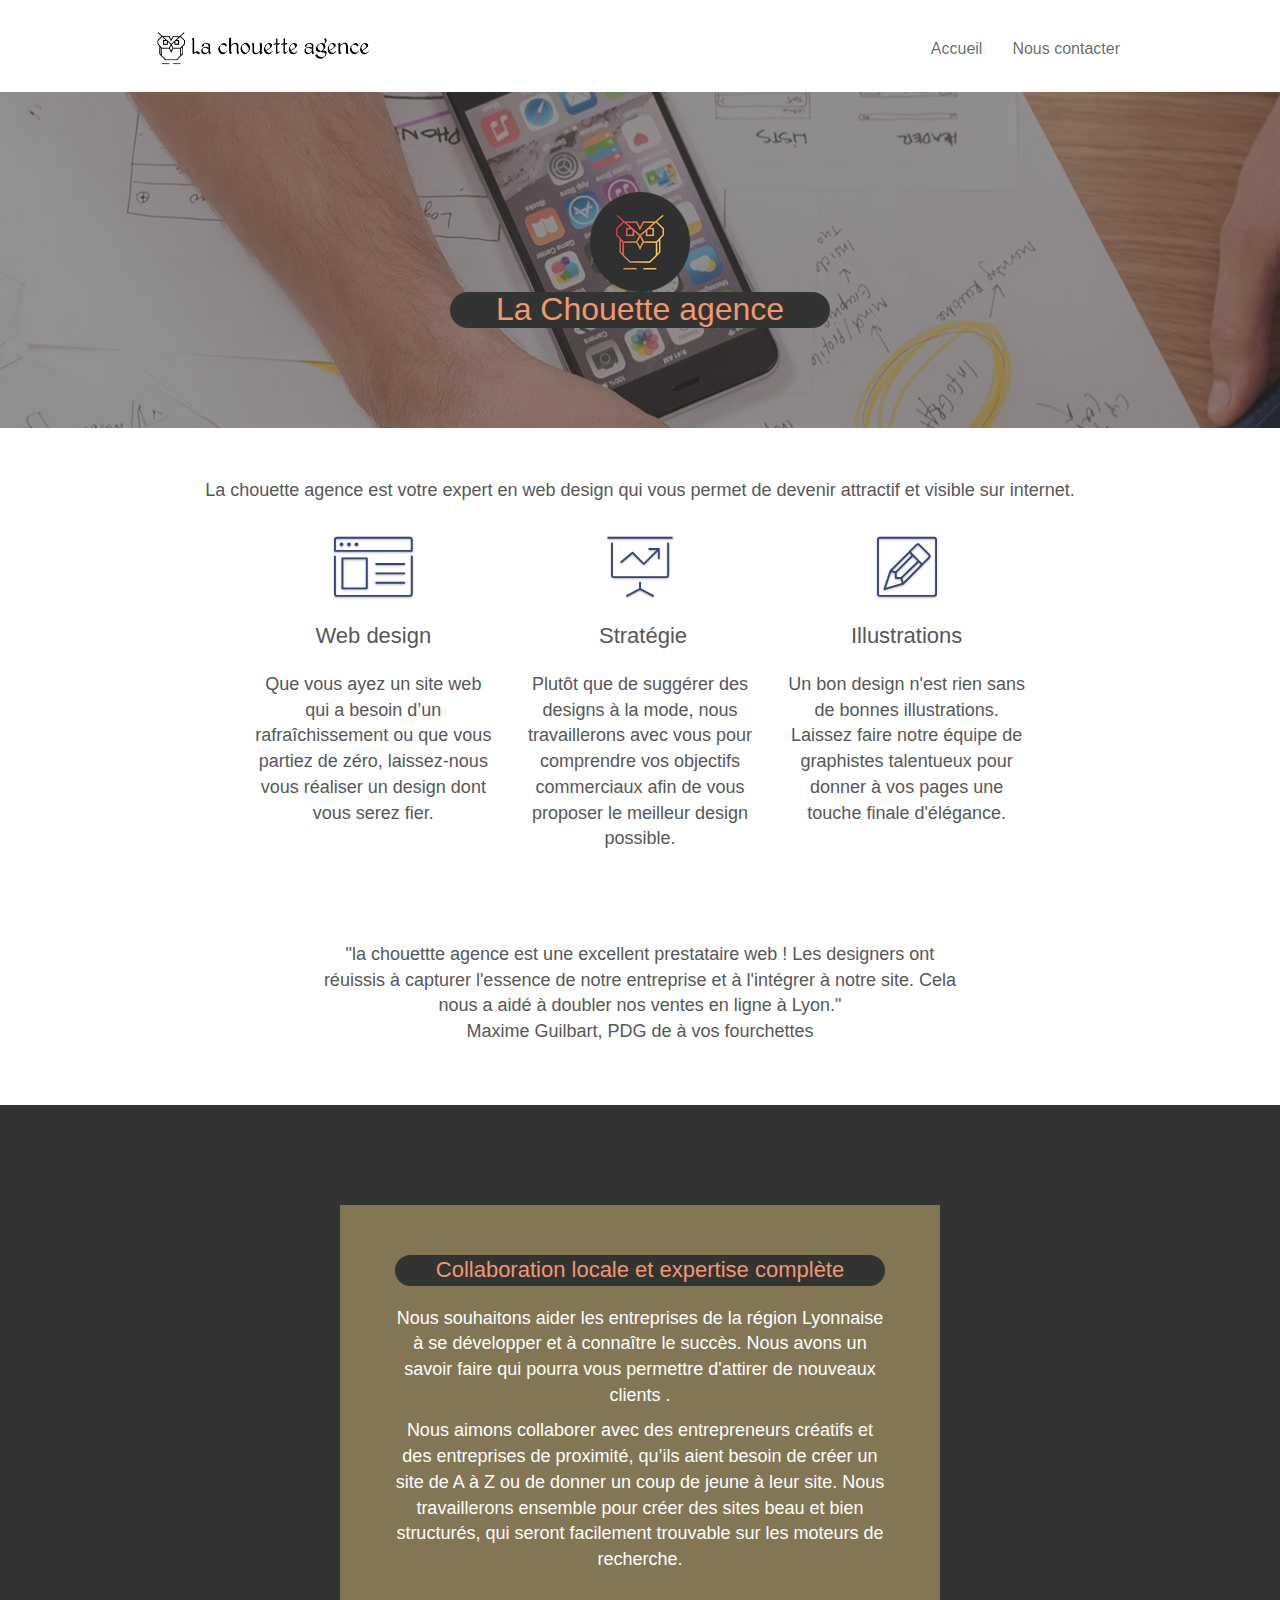
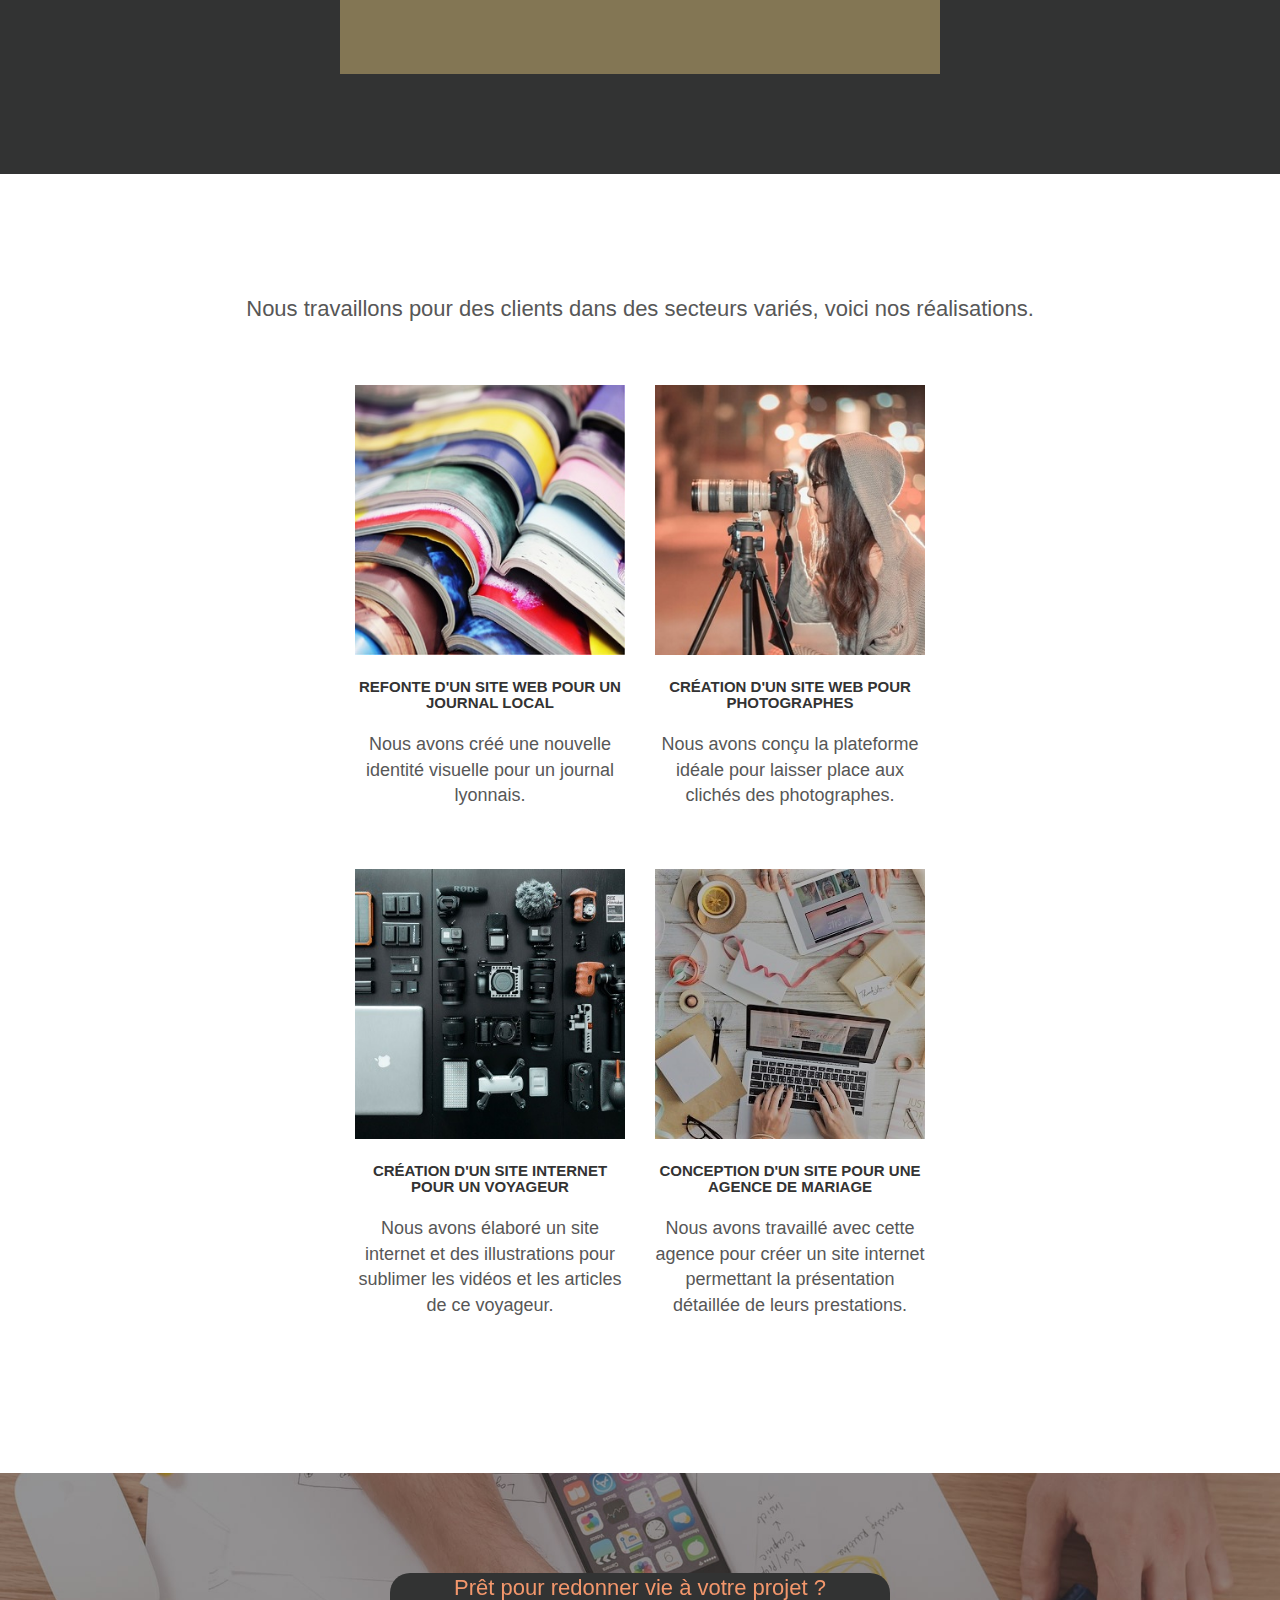
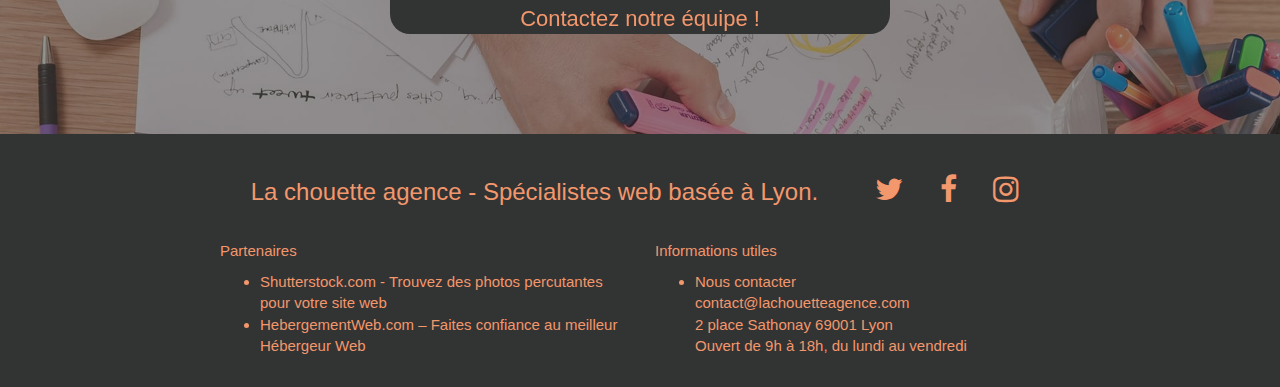
<file: docs/index.html>
<!doctype html>
<html lang="fr">
<head>
    <meta charset="utf-8">
    <meta name="description" content="Entreprise Webdesign Lyon - La Chouette agence, 
	une valeur sure pour vos solutions design web. 
	Création ou refonte, profitez de l'expertise de nos graphistes, desginers et developpeurs">
    <meta name="viewport" content="width=device-width, initial-scale=1.0, viewport-fit=cover">
    <link rel="shortcut icon" type="image/png" href="favicon.jpg">
    
	<link rel="stylesheet" type="text/css" href="./css/bootstrap.css">
	<link rel="stylesheet" type="text/css" href="style.css">
	<link rel="stylesheet" type="text/css" href="./css/font-awesome.css">
	<link rel="stylesheet" type="text/css" href="./css/et-line.css">
	
	<script src="./js/jquery-2.1.0.js"></script>
	<script src="./js/bootstrap.js"></script>
	<script src="./js/blocs.js"></script>
	<script src="./js/jquery.touchSwipe.js" defer></script>
	<script src="./js/gmaps.js"></script>

    <title>La Chouette agence - Entreprise Webdesign Lyon</title>

<!-- Analytics -->
<!-- Analytics END -->
</head>

<body>
<!-- Principal conteneur -->
<div class="page-container">
    
<!-- bloc-0 -->
<header class="bloc bgc-white l-bloc " id="bloc-0">
	<div class="container bloc-sm">

		<nav class="navbar row">
			<div class="navbar-header">
				<a class="navbar-brand" href="index.html"><img src="img/la-chouette-agence.png" alt="paris web design logo agence web meilleure agence" height="40" /></a>
				<button id="nav-toggle" type="button" class="ui-navbar-toggle navbar-toggle" data-toggle="collapse" data-target=".navbar-1">
					<span class="sr-only">Toggle navigation</span><span class="icon-bar"></span><span class="icon-bar"></span><span class="icon-bar"></span>
				</button>
			</div>
			<div class="collapse navbar-collapse navbar-1 special-dropdown-nav">
				<ul class="site-navigation nav navbar-nav">
					<li>
						<a href="index.html">Accueil</a>
					</li>
			
					<li>
						<a href="page2.html">Nous contacter </a>
					</li>
				</ul>
			</div>
		</nav>
	</div>
</header>
<!-- bloc-0 END -->

<!-- bloc-1-presentation -->
<div class="bloc bgc-dark-slate-blue bg-banniere d-bloc bg-t-edge bloc-bg-texture  b-parallax" id="bloc-1-hero">
	<div class="container bloc-lg">
		<div class="row tight-width-whitespace">
			<div class="col-sm-12">
				<img src="img/logo.png" class="center-block image-resize-mode" width="100" alt="La chouette agence, agence web paris, création logo paris" />
				<h1 class="text-center hero-bloc-text tc-white ">
					La Chouette agence
				</h1>
			</div>
		</div>
	</div>
</div>
<!-- bloc-1-presentation END -->

<!-- bloc-2-services -->
<div class="bloc bgc-white l-bloc" id="bloc-2-services">
	<div class="container bloc-md">
		<div class="row">
			<div class="col-sm-12 text-center">
				<p>La chouette agence est votre expert en web design 
					qui vous permet de devenir attractif et visible sur internet.</p>
			</div>
		</div>
		<div class="row voffset-lg med-width-whitespace">
			<div class="col-sm-4">
				<div class="text-center">
					<span class="et-icon-browser sm-shadow icon-dark-slate-blue icons icon-lg"></span>
				</div>
				<h2 class="mg-md text-center">
					Web design
				</h2>
				<p class="text-center ">
					Que vous ayez un site web qui a besoin d&rsquo;un rafraîchissement ou que vous partiez de zéro, laissez-nous vous réaliser un design dont vous serez fier.
				</p>
			</div>
			<div class="col-sm-4">
				<div class="text-center">
					<span class="et-icon-presentation sm-shadow icon-dark-slate-blue icons icon-lg"></span>
				</div>
				<h2 class="mg-md text-center">
					&nbsp;Stratégie
				</h2>
				<p class="text-center ">
					Plutôt que de suggérer des designs à la mode, nous travaillerons avec vous pour comprendre vos objectifs commerciaux afin de vous proposer le meilleur design possible.<br>
				</p>
			</div>
			<div class="col-sm-4">
				<div class="text-center">
					<span class="et-icon-edit sm-shadow icon-dark-slate-blue icons icon-lg"></span>
				</div>
				<h2 class="mg-md text-center">
					Illustrations
				</h2>
				<p class="text-center ">
					Un bon design n'est rien sans de bonnes illustrations. Laissez faire notre équipe de graphistes talentueux pour donner à vos pages une touche finale d'élégance.
				</p>
			</div>
		</div>
		<div class="row voffset-lg voffset">
			<div class="col-xs-12 col-md-8 col-md-offset-2 text-center"><p>"la chouettte agence est une excellent prestataire web !
				 Les designers ont réuissis à capturer l'essence de notre entreprise 
				 et à l'intégrer à notre site. 
				 Cela nous a aidé à doubler 
				 nos ventes en ligne à Lyon." <br>
				Maxime Guilbart, PDG de à vos fourchettes</p>
			</div>
		</div>
	</div>
</div>
<!-- bloc-2-services END -->

<!-- bloc-3-what-i-do -->
<div class="bloc tc-white bgc-atomic-tangerine bg-presentation d-bloc bloc-bg-texture  b-parallax" id="bloc-3-what-i-do">
	<div class="container bloc-lg">
		<div class="row tight-width-whitespace black-background">
			<div class="col-sm-12">
				<h2 class="mg-md text-center tc-white">
					Collaboration locale et expertise complète
				</h2><p class="text-center white">
					Nous souhaitons aider les entreprises de la région Lyonnaise à se développer 
					et à connaître le succès. Nous avons un savoir faire qui pourra vous permettre 
					d'attirer de nouveaux clients .<br>
				</p>
				<p class="text-center white">
					Nous aimons collaborer avec des entrepreneurs créatifs 
					et des entreprises de proximité, qu’ils aient besoin 
					de créer un site de A à Z ou de donner un coup de jeune à leur site. 
					Nous travaillerons ensemble pour créer des sites beau et bien structurés, 
					qui seront facilement trouvable sur les moteurs de recherche. <br><br><br>
				</p>
			</div>
		</div>
	</div>
</div>
<!-- bloc-3-what-i-do END -->

<!-- bloc-4-portfolio -->
<div class="bloc bgc-white bg-lines-h2-bg bg-repeat l-bloc" id="bloc-4-portfolio">
	<div class="container bloc-lg">
		<div class="row">
			<div class="col-sm-12 text-center">
				<h2>Nous travaillons pour des clients dans des secteurs variés, voici nos réalisations.</h2>
			</div>
		</div>
		<div class="row tight-width-whitespace portfolio-row">
			<div class="col-sm-6">
				<a href="#" data-lightbox="img/1(redim).jpg" data-gallery-id="gallery-1" data-caption="Refonte d'un site web pour un journal local" data-frame="snapshot-lb"><img src="img/1.jpg" alt="paris web design logo agence web meilleure agence et refonte site web journal" class="img-responsive portfolio-thumb" /></a>
				<h3 class="mg-md text-center">
					Refonte d'un site web pour un journal local
				</h3>
				<p class="text-center">
					Nous avons créé une nouvelle identité visuelle pour un journal lyonnais.
				</p>
			</div>
			<div class="col-sm-6">
				<a href="#" data-lightbox="img/2(redim).jpg" data-gallery-id="gallery-1" data-caption="Création d'un site web pour photographes" data-frame="snapshot-lb"><img src="img/2.jpg" class="img-responsive portfolio-thumb" alt="paris web design logo agence web meilleure agence, Création d'un site web pour photographes" /></a>
				<h3 class="mg-md text-center">
					Création d'un site web pour photographes
				</h3>
				<p class="text-center">
					Nous avons conçu la plateforme idéale pour laisser place aux clichés des photographes.
				</p>
			</div>
		</div>
		<div class="row tight-width-whitespace portfolio-row">
			<div class="col-sm-6">
				<a href="#" data-lightbox="img/3.bmp" data-gallery-id="gallery-1" data-caption="Création d'un site internet pour un voyageur" data-frame="snapshot-lb"><img src="img/3.jpg" class="img-responsive portfolio-thumb" alt="paris web design logo agence web meilleure agence, Création d'un site web pour voyageur"/></a>
				<h3 class="mg-md text-center">
					Création d'un site internet pour un voyageur
				</h3>
				<p class="text-center">
					Nous avons élaboré un site internet et des illustrations pour sublimer les vidéos et les articles de ce voyageur.
				</p>
			</div>
			<div class="col-sm-6">
				<a href="#" data-lightbox="img/4.bmp" data-gallery-id="gallery-1" data-caption="Conception d'un site pour une agence de mariage" data-frame="snapshot-lb"><img src="img/4.jpg" class="img-responsive portfolio-thumb" alt="paris web design logo agence web meilleure agence, Création d'un site web pour agence de mariage" /></a>
				<h3 class="mg-md text-center">
					Conception d'un site pour une agence de mariage
				</h3>
				<p class="text-center">
					Nous avons travaillé avec cette agence pour créer un site internet permettant la présentation détaillée de leurs prestations.
				</p>
			</div>
		</div>
	</div>
</div>
<!-- bloc-4-portfolio END -->

<!-- bloc-5-cta -->
<div class="bloc bgc-dark-slate-blue bg-banniere d-bloc bloc-bg-texture " id="bloc-5-cta">
	<div class="container bloc-lg">
		<div class="row">
			<h2 class="mg-md text-center tc-white">
				Prêt pour redonner vie à votre projet ?<br>Contactez notre équipe !
			</h2>
		</div>
	</div>
</div>
<!-- bloc-5-cta END -->
</div>
<!-- Footer - bloc-8 -->
<footer  id="bloc-8">
	<div class="container bloc-sm">
		<div class="row">
			<div class="col-sm-12">
				<p class="text-center footer-title">
					La chouette agence - Spécialistes web basée à Lyon.
							<a class="social bird" href="index.html"><span class="fa fa-twitter icon-md"></span></a>
							<a class="social" href="index.html"><span class="fa fa-facebook icon-md"></span></a>
							<a class="social" href="index.html"><span class="fa fa-instagram icon-md"></span></a>
						</p>	
				<div class="row footer_style">
					<div class="col-lg-6">
					<p>
						Partenaires
							<ul>
								<li><a href="Shutterstock.com">
								Shutterstock.com - Trouvez des photos percutantes pour votre site web</a></li>
								<li><a href="HebérgementWeb.com">
								HebergementWeb.com – Faites confiance au meilleur Hébergeur Web</a></li>
							</ul>	
						</div>
						<div class="col-lg-6"><p>
							Informations utiles
							<ul>
								<li>Nous contacter<br>
								contact@lachouetteagence.com<br>
									2 place Sathonay 69001 Lyon<br>
									Ouvert de 9h à 18h, du lundi au vendredi<br>
								</li>

							</ul></p></div>

						
				
				</div>	
			</div>
		</div>
	</div>
</footer>
</body>

</html>
</file>
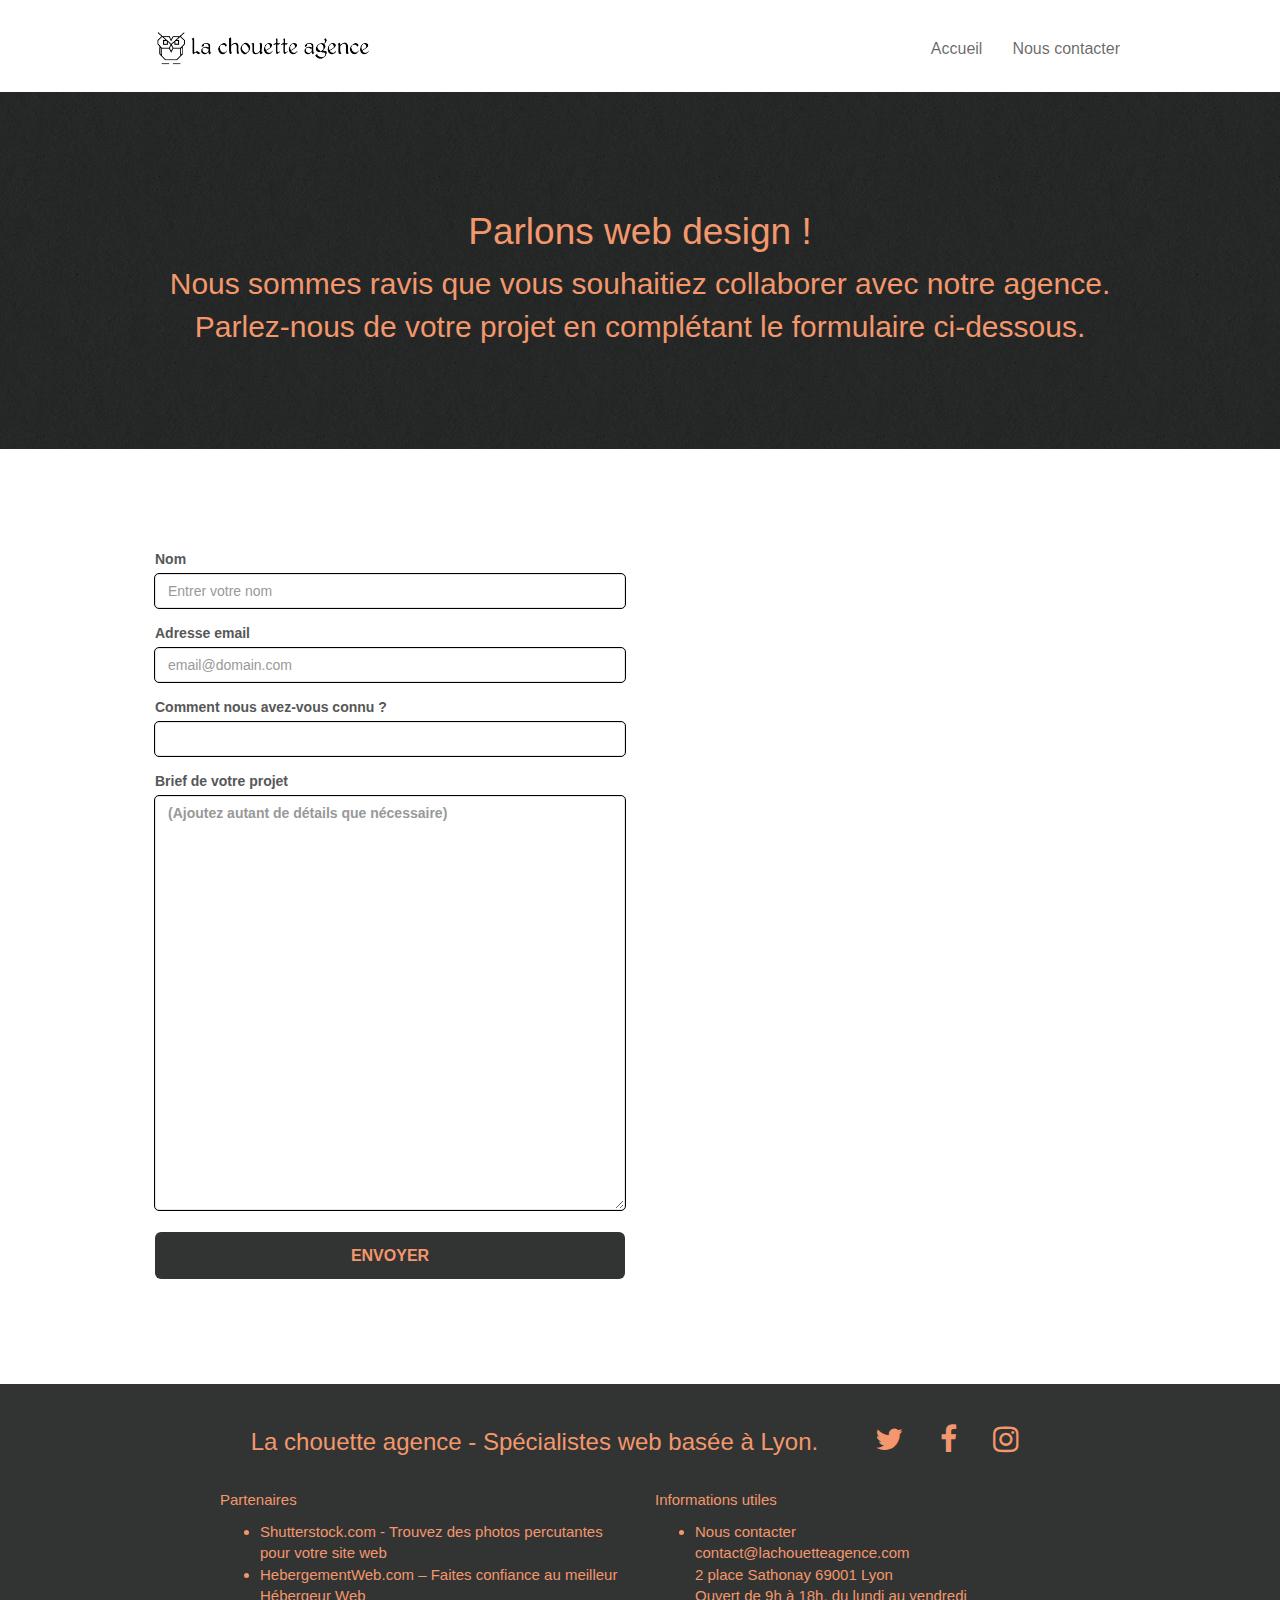
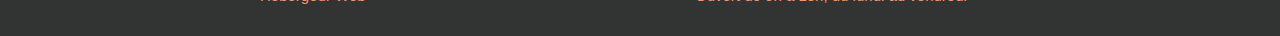
<file: docs/page2.html>
<!doctype html>
<html lang="Default">
<head>
    <meta charset="utf-8">
    <meta name="description" content="Contacter La Chouette agence - Demander une expertise Webdesign - Envoyez nous votre brief créatif ">
    <meta name="viewport" content="width=device-width, initial-scale=1.0, viewport-fit=cover">
    <link rel="shortcut icon" type="image/png" href="favicon.jpg">
    
	
	<link rel="stylesheet" type="text/css" href="./css/bootstrap.css">
	<link rel="stylesheet" type="text/css" href="style.css">
	<link rel="stylesheet" type="text/css" href="./css/font-awesome.css">
	<link rel="stylesheet" type="text/css" href="./css/et-line.css">
	
	<script src="./js/jquery-2.1.0.js"></script>
	<script src="./js/bootstrap.js"></script>
	<script src="./js/blocs.js"></script>
	<script src="./js/jquery.touchSwipe.js" defer></script>
	<script src="./js/gmaps.js"></script>
    <title>Nous contacter - La Chouette agence</title>

    
<!-- Analytics -->
 
<!-- Analytics END -->
    
</head>
<body>
<!-- Principal conteneur -->
<div class="page-container">
    
<!-- bloc-0 -->
<div class="bloc bgc-white l-bloc " id="bloc-0">
	<div class="container bloc-sm">
		<nav class="navbar row">
			<div class="navbar-header">
				<a class="navbar-brand" href="index.html"><img src="img/la-chouette-agence.png" alt="atlanta web design logo" height="40" /></a>
				<button id="nav-toggle" type="button" class="ui-navbar-toggle navbar-toggle"  data-toggle="collapse" data-target=".navbar-1">
					<span class="sr-only">Toggle navigation</span><span class="icon-bar"></span><span class="icon-bar"></span><span class="icon-bar"></span>
				</button>
			</div>
			<div class="collapse navbar-collapse navbar-1 special-dropdown-nav">
				<ul class="site-navigation put_right nav navbar-nav">
					<li>
						<a href="index.html">Accueil</a>
					</li>
					<li>
						<a href="page2.html">Nous contacter</a>
					</li>
				</ul>
			</div>
		</nav>
	</div>
</div>
<!-- bloc-0 END -->

<!-- bloc-6 -->
<div class="bloc bg-dots-bg bg-repeat bgc-atomic-tangerine d-bloc bloc-bg-texture texture-paper" id="bloc-6">
	<div class="container bloc-lg">
		<div class="row">
			<div class="col-sm-12">
				<h1 class="text-center hero-bloc-text tc-white">
					Parlons web design !
				</h1>
				<p class="text-center mg-lg tc-white tight-width-whitespace">
					Nous sommes ravis que vous souhaitiez collaborer avec notre agence.<br>
					Parlez-nous de votre projet en complétant le formulaire ci-dessous.
				</p>
			</div>
		</div>
	</div>
</div>
<!-- bloc-6 END -->

<!-- bloc-7 -->
<div class="bloc bgc-white l-bloc" id="bloc-7">
	<div class="container bloc-lg">
		<div class="row">
			<div class="col-sm-6">
				<form id="form_1" novalidate success-msg="Your message has been sent." 
				fail-msg="Sorry it seems that our mail server is not responding, Sorry for the inconvenience!">
					<div class="form-group">
						<label for="name">
							Nom
						</label>
						<input id="name" class="form-control" type="text" placeholder="Entrer votre nom" required />
					</div>
					<div class="form-group" >
						<label for="email">
							Adresse email
						</label>
						<input id="email" class="form-control" type="email" placeholder="email@domain.com" required />
					</div>
					<div class="form-group">
						<label for="text">
							Comment nous avez-vous connu ?
						</label>
						<input class="form-control" type="text" required id="text" />
					</div>
					<div class="form-group">
						<label for="message">
							Brief de votre projet <br>
						</label><textarea id="message" placeholder="(Ajoutez autant de détails que nécessaire)" class="form-control" rows="20" cols="50" required></textarea>
					</div> 
					<button class="bloc-button btn btn-lg btn-block cta-hero btn-atomic-tangerine" type="submit">
						Envoyer
					</button>
				</form>
			</div>
			
		</div>
	</div>
</div>
<!-- bloc-7 END -->

<!-- ScrollToTop Button -->
<a class="bloc-button btn btn-d scrollToTop" onclick="scrollToTarget('1')"><span class="fa fa-chevron-up"></span></a>
<!-- ScrollToTop Button END-->

</div>

<!-- Footer - bloc-8 END -->
<footer  id="bloc-8">
	<div class="container bloc-sm">
		<div class="row">
			<div class="col-sm-12">
				<p class="text-center footer-title">
					La chouette agence - Spécialistes web basée à Lyon.
							<a class="social bird" href="index.html"><span class="fa fa-twitter icon-md"></span></a>
							<a class="social" href="index.html"><span class="fa fa-facebook icon-md"></span></a>
							<a class="social" href="index.html"><span class="fa fa-instagram icon-md"></span></a>
						</p>	
				<div class="row footer_style">
					<div class="col-lg-6">
					<p>
						Partenaires
							<ul>
								<li><a href="Shutterstock.com">
								Shutterstock.com - Trouvez des photos percutantes pour votre site web</a></li>
								<li><a href="HebérgementWeb.com">
								HebergementWeb.com – Faites confiance au meilleur Hébergeur Web</a></li>
							</ul>	
						</div>
						<div class="col-lg-6"><p>
							Informations utiles
							<ul>
								<li>Nous contacter<br>
								contact@lachouetteagence.com<br>
									2 place Sathonay 69001 Lyon<br>
									Ouvert de 9h à 18h, du lundi au vendredi<br>
								</li>

							</ul></p></div>

						
				
				</div>	
			</div>
		</div>
	</div>
</footer>
</body>
</html>
</file>
<file: docs/style.css>
body {
    margin: 0;
    padding: 0;
    background: #FFF;
    overflow-x: hidden;
    -webkit-font-smoothing: antialiased;
    -moz-osx-font-smoothing: grayscale;
}

footer{
    background-color: #323333;
    color:#F3976C!important ;
}
footer > div > div > div >.white,p {
    color: #F3976C;
}
.footer_style{
    font-size: 15px;
    display: flex;
    align-content: flex-end;
    color: #F3976C;
}
.footer_style > div {
    align-self: flex-end;
    color: #F3976C;
}
.footer-title{
    font-size: 24px;
    padding: 20px;
    color: #F3976C;
}

.footer_style > div > p {
    font-size: 15px;
    color: #F3976C;
    
}
.social {
    max-width: 400px;
    margin: auto 10px auto 20px;
    color: #F3976C;
} 
.bird{
    margin-left: 50px;
}
/*-----------------PHONE----------------*/
@media screen and (max-width : 460px){
    footer{
        background-color: #323333;
        color: #F3976C!important;
    }
    .footer_style{
        font-size: 13px;
        display: flex;
        flex-wrap: wrap;
        align-content: flex-end;
        color: #F3976C!important;
    }
    .footer_style > div {
        align-self: flex-end;
        color: #F3976C!important;
    }
    .footer-title{
        font-size: 22px;
        padding: 15px;
        color: #F3976C!important;
    }
    
    .footer_style > div > p {
        font-size: 13px;
        color: #F3976C!important;
        
    }
    /*#bloc-5-cta > div > div > h2{
        width: auto;
    }*/
    .social {
        margin: auto;
        padding: 10px;
    }}
    /*-------------------END-------*/    

a,
button {
    transition: all .3s ease-in-out;
    outline: none!important;
}
form .btn {
    color: #F3976C!important;
}

a:hover {
    text-decoration: none;
    cursor: pointer;
}

#page-loading-blocs-notifaction {
    position: fixed;
    top: 0;
    bottom: 0;
    width: 100%;
    z-index: 100000;
    background: #FFFFFF url("img/pageload-spinner.gif") no-repeat center center;
}
form >div > input {
    outline: black solid 1px;
}
form >div > textarea {
    outline: black solid 1px;
}
form >div > textarea::placeholder {
    font-weight: bold; 
}
form >div > label {
    font-weight: bolder;
}
.bloc {
    width: 100%;
    clear: both;
    background: 50% 50% no-repeat;
    padding: 0 50px;
    -webkit-background-size: cover;
    -moz-background-size: cover;
    -o-background-size: cover;
    background-size: cover;
    position: relative;
}

.bloc .container {
    padding-left: 0;
    padding-right: 0;
    margin: auto;
}

.bloc-lg {
    padding: 100px 50px;
}

.bloc-md {
    padding: 50px;
}

.bloc-sm {
    padding: 20px 50px;
}

.bg-center,
.bg-l-edge,
.bg-r-edge,
.bg-t-edge,
.bg-b-edge,
.bg-tl-edge,
.bg-bl-edge,
.bg-tr-edge,
.bg-br-edge,
.bg-repeat {
    -webkit-background-size: auto!important;
    -moz-background-size: auto!important;
    -o-background-size: auto!important;
    background-size: auto!important;
}

.bg-repeat {
    background: repeat;
}

.bg-t-edge {
    background: top no-repeat;
}

.bloc-bg-texture::before {
    content: "";
    background-size: 2px 2px;
    position: absolute;
    top: 0;
    bottom: 0;
    left: 0;
    right: 0;
}

.texture-paper::before {
    background: url("img/texture-paper.png");
    background-size: 280px 280px;
}

.b-parallax {
    background-attachment: fixed;
}

.d-bloc {
    color: rgba(255, 255, 255, .7);
}

.d-bloc button:hover {
    color: rgba(255, 255, 255, .9);
}

.d-bloc .icon-round,
.d-bloc .icon-square,
.d-bloc .icon-rounded,
.d-bloc .icon-semi-rounded-a,
.d-bloc .icon-semi-rounded-b {
    border-color: rgba(255, 255, 255, .9);
}

.d-bloc .divider-h span {
    border-color: rgba(255, 255, 255, .2);
}

.d-bloc .a-btn,
.d-bloc .navbar a,
.d-bloc .navbar-brand,
.d-bloc a .icon-sm,
.d-bloc a .icon-md,
.d-bloc a .icon-lg,
.d-bloc a .icon-xl,
.d-bloc h1 a,
.d-bloc h2 a,
.d-bloc h3 a,
.d-bloc h4 a,
.d-bloc h5 a,
.d-bloc h6 a,
.d-bloc p a {
    color: rgba(255, 255, 255, .6);
}

.d-bloc .a-btn:hover,
.d-bloc .navbar a:hover,
.d-bloc .navbar-brand:hover,
.d-bloc a:hover .icon-sm,
.d-bloc a:hover .icon-md,
.d-bloc a:hover .icon-lg,
.d-bloc a:hover .icon-xl,
.d-bloc h1 a:hover,
.d-bloc h2 a:hover,
.d-bloc h3 a:hover,
.d-bloc h4 a:hover,
.d-bloc h5 a:hover,
.d-bloc h6 a:hover,
.d-bloc p a:hover {
    color: rgba(255, 255, 255, 1);
}

.d-bloc .navbar-toggle .icon-bar {
    background: rgba(255, 255, 255, 1);
}

.d-bloc .btn-wire,
.d-bloc .btn-wire:hover {
    color: rgba(255, 255, 255, 1);
    border-color: rgba(255, 255, 255, 1);
}

.d-bloc .panel {
    color: rgba(0, 0, 0, .5);
}

.d-bloc .panel button:hover {
    color: rgba(0, 0, 0, .7);
}

.d-bloc .panel icon {
    border-color: rgba(0, 0, 0, .7);
}

.d-bloc .panel .divider-h span {
    border-color: rgba(0, 0, 0, .1);
}

.d-bloc .panel .a-btn {
    color: rgba(0, 0, 0, .6);
}

.d-bloc .panel .a-btn:hover {
    color: rgba(0, 0, 0, 1);
}

.d-bloc .panel .btn-wire,
.d-bloc .panel .btn-wire:hover {
    color: rgba(0, 0, 0, .7);
    border-color: rgba(0, 0, 0, .3);
}

.d-bloc .panel,
.l-bloc {
    color: rgba(0, 0, 0, .5);
}

.d-bloc .panel button:hover,
.l-bloc button:hover {
    color: rgba(0, 0, 0, .7);
}

.l-bloc .icon-round,
.l-bloc .icon-square,
.l-bloc .icon-rounded,
.l-bloc .icon-semi-rounded-a,
.l-bloc .icon-semi-rounded-b {
    border-color: rgba(0, 0, 0, .7);
}

.d-bloc .panel .divider-h span,
.l-bloc .divider-h span {
    border-color: rgba(0, 0, 0, .1);
}

.d-bloc .panel .a-btn,
.l-bloc .a-btn,
.l-bloc .navbar a,
.l-bloc .navbar-brand,
.l-bloc a .icon-sm,
.l-bloc a .icon-md,
.l-bloc a .icon-lg,
.l-bloc a .icon-xl,
.l-bloc h1 a,
.l-bloc h2 a,
.l-bloc h3 a,
.l-bloc h4 a,
.l-bloc h5 a,
.l-bloc h6 a,
.l-bloc p a {
    color: rgba(0, 0, 0, .6);
}

.d-bloc .panel .a-btn:hover,
.l-bloc .a-btn:hover,
.l-bloc .navbar a:hover,
.l-bloc .navbar-brand:hover,
.l-bloc a:hover .icon-sm,
.l-bloc a:hover .icon-md,
.l-bloc a:hover .icon-lg,
.l-bloc a:hover .icon-xl,
.l-bloc h1 a:hover,
.l-bloc h2 a:hover,
.l-bloc h3 a:hover,
.l-bloc h4 a:hover,
.l-bloc h5 a:hover,
.l-bloc h6 a:hover,
.l-bloc p a:hover {
    color: rgba(0, 0, 0, 1);
}

.l-bloc .navbar-toggle .icon-bar {
    color: rgba(0, 0, 0, .6);
}

.d-bloc .panel .btn-wire,
.d-bloc .panel .btn-wire:hover,
.l-bloc .btn-wire,
.l-bloc .btn-wire:hover {
    color: rgba(0, 0, 0, .7);
    border-color: rgba(0, 0, 0, .3);
}

.voffset {
    margin-top: 30px;
}

.voffset-lg {
    margin-top: 80px;
}

.row-no-gutters {
    margin-right: 0;
    margin-left: 0;
}

.row.row-no-gutters > [class^="col-"],
.row.row-no-gutters > [class*=" col-"] {
    padding-right: 0;
    padding-left: 0;
}

#bloc-1-hero h1 {
    background-color: #323333;
    font-size: 32px;
    width: 380px;
    margin: auto;
}

.navbar {
    margin-bottom: 0;
    z-index: 1;
}

.navbar-brand {
    height: auto;
    padding: 3px 15px;
    font-size: 25px;
    font-weight: normal;
    font-weight: 600;
    line-height: 44px;
}

.navbar-brand img {
    max-height: 200px;
    margin: 0 5px 0 0;
    display: inline;
}

.navbar-brand img[src$=svg] {
    min-width: 100px;
}

.nav-center .navbar-brand img {
    margin: 0;
}

.navbar .nav {
    padding-top: 2px;
    margin-right: -16px;
    float: right;
    z-index: 1;
}

.nav > li {
    float: left;
    margin-top: 4px;
    font-size: 16px;
}

.navbar-nav .open .dropdown-menu > li > a {
    text-align: inherit;
}

.nav > li a:hover,
.nav > li a:focus {
    background: transparent;
}

.navbar-toggle {
    margin: 10px 10px 0 0;
    border: 0px;
}

.navbar-toggle:hover {
    background: transparent!important;
}

.navbar-toggle .icon-bar {
    background-color: rgba(0, 0, 0, .5);
    width: 26px;
}

.nav-invert .navbar .nav {
    float: left;
}

.nav-invert .navbar-header,
.nav-invert .navbar-brand {
    float: right;
    position: relative;
    z-index: 2;
}

@media (min-width: 768px) {
    .site-navigation {
        position: absolute;
        top: 50%;
        right: 20px;
        transform: translate(0, -50%);
        -webkit-transform: translateY(-50%);
    }
    /*repositionner la navbar sur la page accueil*/
    /*.put_right{
        right: 400px;  
    }
    .put_right > li{
        margin-right: 50px;  
        list-style-type: none;
    }
    .put_right > li > a{
        text-decoration: none; 
    }*/
    .nav > li .dropdown-menu a,
    .nav > li .dropdown-menu a:hover {
        color: #484848;
    }
    .nav-invert .site-navigation {
        left: 0;
        right: 0;
    }
    .nav-center {
        text-align: center;
    }
    .nav-center .navbar-header {
        width: 100%;
    }
    .nav-center .navbar-header,
    .nav-center .navbar-brand,
    .nav-center .nav > li {
        float: none;
        display: inline-block;
    }
    .nav-center .site-navigation {
        position: relative;
        width: 100%;
        right: 0;
        margin-right: 0px;
        margin-top: 20px;
    }
    .nav-center.mini-nav .navbar-toggle {
        float: none;
        margin: 10px auto 0;
    }
}

.nav > li > .dropdown a {
    background: none!important;
    display: block;
    padding: 14px 15px;
}

nav .caret {
    margin: 0 5px;
}

.dropdown-menu .dropdown-menu {
    top: -8px;
    left: 100%;
}

.dropdown-menu .dropmenu-flow-right {
    top: 100%;
    left: 0;
    margin-left: -1px;
    border-top-left-radius: 0;
    border-top-right-radius: 0;
}

.dropdown-menu .dropdown span {
    border: 4px solid black;
    border-top-color: transparent;
    border-right-color: transparent;
    border-bottom-color: transparent;
    margin: 6px -5px 0 0!important;
    float: right;
}

.mg-md {
    margin-top: 10px;
    margin-bottom: 20px;
}

.mg-lg {
    margin-top: 10px;
    margin-bottom: 40px;
}

.btn {
    margin: 0 5px 5px 0;
}

.btn.pull-right {
    margin: 0 0 5px 5px;
}

.btn-d,
.btn-d:hover,
.btn-d:focus {
    color: #FFF;
    background: rgba(0, 0, 0, .3);
}

button {
    outline: none!important;
}

.btn-rd {
    border-radius: 40px;
}

.btn-clean {
    border: 1px solid rgba(0, 0, 0, .08);
    border-bottom-color: rgba(0, 0, 0, .1);
    text-shadow: 0 1px 0 rgba(0, 0, 1, .1);
    box-shadow: 0 1px 3px rgba(0, 0, 1, .25), inset 0 1px 0 0 rgba(255, 255, 255, .15);
}

.icon-md {
    font-size: 30px!important;
}

.icon-lg {
    font-size: 60px!important;
}

.sm-shadow {
    text-shadow: 0 1px 2px rgba(0, 0, 0, .3);
}

.panel-sq,
.panel-sq .panel-heading,
.panel-sq .panel-footer {
    border-radius: 0;
}

.panel-rd {
    border-radius: 30px;
}

.panel-rd .panel-heading {
    border-radius: 29px 29px 0 0;
}

.panel-rd .panel-footer {
    border-radius: 0 0 29px 29px;
}

.form-control {
    border-color: rgba(0, 0, 0, .1);
    box-shadow: none;
}

.scrollToTop {
    width: 40px;
    height: 40px;
    position: fixed;
    bottom: 20px;
    right: 20px;
    opacity: 0;
    z-index: 500;
    transition: all .3s ease-in-out;
}

.scrollToTop span {
    margin-top: 6px;
}

.showScrollTop {
    font-size: 14px;
    opacity: 1;
}

a[data-lightbox] {
    position: relative;
    display: block;
    text-align: center;
}

a[data-lightbox]:hover::before {
    content: "+";
    font-family: "HelveticaNeue-Light", "Helvetica Neue Light", "Helvetica Neue", Helvetica, Arial;
    font-size: 32px;
    width: 50px;
    height: 50px;
    margin-left: -25px;
    border-radius: 50%;
    background: rgba(0, 0, 0, .6);
    color: #FFF;
    font-weight: 100;
    z-index: 1;
    position: absolute;
    top: 50%;
    transform: translateY(-50%);
    -webkit-transform: translateY(-50%);
}

a[data-lightbox]:hover img {
    opacity: 0.6;
    -webkit-animation-fill-mode: none;
    animation-fill-mode: none;
}

#lightbox-modal {
    display: flex;
    align-items: center;
}

#lightbox-modal .modal-dialog {
    width: 90%;
    max-width: 900px;
    margin: 0 auto 0;
}

#lightbox-modal .modal-dialog img {
    max-height: 90vh;
    margin: 0 auto;
}

.lightbox-caption {
    padding: 20px;
    color: #FFF;
    background: rgba(0, 0, 0, .5);
    position: absolute;
    left: 15px;
    right: 15px;
    bottom: 5px;
}

.close-lightbox {
    color: #FFF;
    font-size: 30px;
    position: absolute;
    top: 20px;
    right: 20px;
    z-index: 20;
    background: rgba(0, 0, 0, .5);
    border: none;
    line-height: 30px;
    padding: 0 9px 5px;
    opacity: 0.3;
}

.close-lightbox:hover,
.next-lightbox:hover,
.prev-lightbox:hover {
    opacity: 1.0;
    color: #FFF;
}

.next-lightbox,
.prev-lightbox {
    font-size: 20px;
    color: rgba(255, 255, 255, .9);
    background: rgba(0, 0, 0, .5);
    transition: all .2s ease-in-out;
    position: absolute;
    top: 45%;
    z-index: 1;
    opacity: 0.4;
}

.next-lightbox {
    padding: 6px 8px 1px 13px;
    right: 25px;
}

.prev-lightbox {
    padding: 6px 13px 1px 10px;
    left: 25px;
}

.snapshot-lb .modal-body {
    padding-bottom: 45px;
}

.snapshot-lb .lightbox-caption {
    padding: 0;
    color: rgba(0, 0, 0, .5);
    background: none;
}

h1,
h2,
h3,
h4,
h5,
h6,
p,
label,
.btn,
a {
    font-family: "helvetica";
    font-weight: 400;
    color: #575757;
}

.container {
    max-width: 1000px;
}

.hero-bloc-text {
    font-size: 37px;
}

.hero-bloc-text-sub {
    font-size: 36px;
}

.statement-bloc-text {
    line-height: 26px;
    font-style: italic;
    font-size: 20px;
    text-align: center;
    font-weight: lighter;
    max-width: 520px;
    margin: auto auto auto auto;
}

p {
    font-size: 18px;
}

.tight-width-whitespace {
    max-width: 600px;
    margin: auto auto auto auto;
}

.h1 {
    font-size: 20px;
    font-family: "Open Sans";
}

.cta-hero {
    margin-top: 22px;
    color: #FFFFFF!important;
    text-transform: uppercase;
    padding: 12px 28px 12px 28px;
    font-size: 16px;
    font-weight: 700;
}



h2 {
    font-size: 22px;
    line-height: 1.4em;
}
#bloc-3-what-i-do > div > div > div > h2 {
    background-color: #323333;
    border-radius: 20px;
}

#bloc-5-cta > div > div > h2 {
    background-color: #323333;
    border-radius: 20px;
    width: 50%;
    margin: auto;
    filter: brightness(1.0);
}

#bloc-6 > div > div > div > p {

    border-radius: 20px;
    font-size: 30px;
    max-width: 100%;
}

h3 {
    font-size: 15px;
    text-transform: uppercase;
    font-weight: 700;
    color: #333333!important;
}

.med-width-whitespace {
    max-width: 800px;
    margin: auto auto auto auto;
    box-shadow: 0px 0px 0px #000000;
}

h1 {
    color: #333333!important;
    border-radius: 20px;
    text-align: center;
}

h4 {
    color: #333333!important;
}

.icons {
    margin-bottom: 14px;
    margin-top: 24px;
}

.white {
    color: #FFFFFF!important;
}

.portfolio-thumb {
    margin: auto;
    margin-bottom: 24px;
}

.portfolio-row {
    margin-bottom: 44px;
    margin-top: 50px;
}

.avatar {
    box-shadow: 0px 4px 9px rgba(0, 0, 0, 0.3);
}

.black-background {
    background-color: rgba(165, 147, 99, 0.7);
    padding: 40px 40px 40px 40px;
}

.bold-link {
    font-weight: 900;
    text-decoration: underline!important;
}

.bgc-white {
    background-color: #FFFFFF;
}

.bgc-dark-slate-blue {
    background-color: #364577;
}

.bgc-atomic-tangerine {
    background-color: #323333;
}

.tc-white {
    color: #F3976C!important;
}

.btn-atomic-tangerine {
    background: #323333!important;
    color: #F3976C;
}

.btn-atomic-tangerine:hover {
    background: #c27956!important;
    color: #FFFFFF!important;
}

.ltc-white {
    color: #FFFFFF!important;
}

.ltc-white:hover {
    color: #cccccc!important;
}

.ltc-atomic-tangerine {
    color: #F3976C!important;
}

.ltc-atomic-tangerine:hover {
    color: #c27956!important;
}

.icon-dark-slate-blue {
    color: #364577!important;
    border-color: #364577!important;
}

.bg-banniere {
    background-image: url("img/la-chouette-agence-banniere.jpg");
}

.bg-presentation {
    background-image: url("img/image-de-presentation.jpg");
}

@media (max-width: 1024px) {
    .bloc {
        padding-left: 20px;
        padding-right: 20px;
    }
    .bloc.full-width-bloc,
    .bloc-tile-2.full-width-bloc .container,
    .bloc-tile-3.full-width-bloc .container,
    .bloc-tile-4.full-width-bloc .container {
        padding-left: 0;
        padding-right: 0;
    }
}

@media (max-width: 992px) and (min-width: 768px) {
    .navbar .nav {
        max-width: 80%
    }
    .nav-center.navbar .nav {
        max-width: 100%
    }
}

@media only screen and (min-device-width: 768px) and (max-device-width: 1024px) and (orientation: landscape) {
    .b-parallax {
        background-attachment: scroll;
    }
}

@media only screen and (min-device-width: 1024px) and (max-device-width: 1366px) and (-webkit-min-device-pixel-ratio: 1.5) {
    .b-parallax {
        background-attachment: scroll;
    }
}

@media (max-width: 991px) {
    .container {
        width: 100%;
    }
    .b-parallax {
        background-attachment: scroll;
    }
    .page-container,
    #hero-bloc {
        overflow-x: hidden;
        position: relative;
    }
    .bloc {
        padding-left: constant(safe-area-inset-left);
        padding-right: constant(safe-area-inset-right);
    }
    .bloc-group,
    .bloc-group .bloc {
        display: block;
        width: 100%;
    }
    .bloc-fill-screen .fill-bloc-top-edge,
    .bloc-fill-screen .fill-bloc-bottom-edge {
        padding: 0 20px;
        padding-left: constant(safe-area-inset-left);
        padding-right: constant(safe-area-inset-right);
    }
}

@media (max-width: 767px) {
    .page-container {
        overflow-x: hidden;
        position: relative;
    }
    h1,
    h2,
    h3,
    h4,
    h5,
    h6,
    p,
    #disqus_thread {
        padding-left: 10px!important;
        padding-right: 10px!important;
    }
    .b-parallax {
        background-attachment: scroll;
    }
    .navbar .nav {
        padding-top: 0;
        border-top: 1px solid rgba(0, 0, 0, .2);
        float: none!important;
    }
    .navbar.row {
        margin-left: 0;
        margin-right: 0;
    }
    .site-navigation {
        position: inherit;
        transform: none;
        -webkit-transform: none;
        -ms-transform: none;
    }
    .nav > li {
        margin-top: 0;
        border-bottom: 1px solid rgba(0, 0, 0, .1);
        background: rgba(0, 0, 0, .05);
        text-align: left;
        padding-left: 15px;
        width: 100%;
    }
    .nav > li:hover {
        background: rgba(0, 0, 0, .08);
    }
    .dropdown .dropdown a .caret {
        float: none;
        margin: 5px 0 0 10px!important;
        border: 4px solid black;
        border-bottom-color: transparent;
        border-right-color: transparent;
        border-left-color: transparent;
    }
    #hero-bloc .navbar .nav {
        background: rgba(0, 0, 0, .8);
    }
    #hero-bloc .navbar .nav a {
        color: rgba(255, 255, 255, .6);
    }
    .hero {
        padding: 50px 0;
    }
    .hero-nav {
        left: -1px;
        right: -1px;
    }
    .navbar-collapse {
        padding: 0;
        overflow-x: hidden;
        -webkit-box-shadow: none;
        box-shadow: none;
    }
    .navbar-brand img {
        max-height: 40px;
        width: auto;
    }
    .nav-invert .navbar-header {
        float: none;
        width: 100%;
    }
    .nav-invert .navbar-toggle {
        float: left;
        margin-left: 10px;
    }
    .bloc {
        padding-left: 0;
        padding-right: 0;
    }
    .bloc-xxl,
    .bloc-xl,
    .bloc-lg {
        padding: 40px 0;
    }
    .bloc-sm,
    .bloc-md {
        padding-left: 0;
        padding-right: 0;
    }
    .bloc-tile-2 .container,
    .bloc-tile-3 .container,
    .bloc-tile-4 .container,
    .bloc-fill-screen .fill-bloc-top-edge,
    .bloc-fill-screen .fill-bloc-bottom-edge {
        padding-left: 0;
        padding-right: 0;
    }
    .a-block {
        padding: 0 10px;
    }
    .btn-dwn {
        display: none;
    }
    .voffset {
        margin-top: 5px;
    }
    .voffset-md {
        margin-top: 20px;
    }
    .voffset-lg {
        margin-top: 30px;
    }
    form {
        padding: 5px;
    }
  

    .close-lightbox {
        display: inline-block;
    }
    .blocsapp-device-iphone5 {
        background-size: 216px 425px;
        padding-top: 60px;
        width: 216px;
        height: 425px;
    }
    .blocsapp-device-iphone5 img {
        width: 180px;
        height: 320px;
    }
}

@media (max-width: 400px) {
    .bloc {
        padding-left: 0;
        padding-right: 0;
    }
}

@media (max-width: 767px) {
    .bloc-mob-center-text {
        text-align: center;
    }
}
</file>
<file: docs/css/et-line.css>
@font-face {
    font-family: et-line;
    src: url(../fonts/et-line.eot);
    src: url(../fonts/et-line.eot?#iefix) format('embedded-opentype'), url(../fonts/et-line.woff) format('woff'), url(../fonts/et-line.ttf) format('truetype'), url(../fonts/et-line.svg#et-line) format('svg');
    font-weight: 400;
    font-style: normal
}

.et-icon-adjustments,
.et-icon-alarmclock,
.et-icon-anchor,
.et-icon-aperture,
.et-icon-attachment,
.et-icon-bargraph,
.et-icon-basket,
.et-icon-beaker,
.et-icon-bike,
.et-icon-book-open,
.et-icon-briefcase,
.et-icon-browser,
.et-icon-calendar,
.et-icon-camera,
.et-icon-caution,
.et-icon-chat,
.et-icon-circle-compass,
.et-icon-clipboard,
.et-icon-clock,
.et-icon-cloud,
.et-icon-compass,
.et-icon-desktop,
.et-icon-dial,
.et-icon-document,
.et-icon-documents,
.et-icon-download,
.et-icon-dribbble,
.et-icon-edit,
.et-icon-envelope,
.et-icon-expand,
.et-icon-facebook,
.et-icon-flag,
.et-icon-focus,
.et-icon-gears,
.et-icon-genius,
.et-icon-gift,
.et-icon-global,
.et-icon-globe,
.et-icon-googleplus,
.et-icon-grid,
.et-icon-happy,
.et-icon-hazardous,
.et-icon-heart,
.et-icon-hotairballoon,
.et-icon-hourglass,
.et-icon-key,
.et-icon-laptop,
.et-icon-layers,
.et-icon-lifesaver,
.et-icon-lightbulb,
.et-icon-linegraph,
.et-icon-linkedin,
.et-icon-lock,
.et-icon-magnifying-glass,
.et-icon-map,
.et-icon-map-pin,
.et-icon-megaphone,
.et-icon-mic,
.et-icon-mobile,
.et-icon-newspaper,
.et-icon-notebook,
.et-icon-paintbrush,
.et-icon-paperclip,
.et-icon-pencil,
.et-icon-phone,
.et-icon-picture,
.et-icon-pictures,
.et-icon-piechart,
.et-icon-presentation,
.et-icon-pricetags,
.et-icon-printer,
.et-icon-profile-female,
.et-icon-profile-male,
.et-icon-puzzle,
.et-icon-quote,
.et-icon-recycle,
.et-icon-refresh,
.et-icon-ribbon,
.et-icon-rss,
.et-icon-sad,
.et-icon-scissors,
.et-icon-scope,
.et-icon-search,
.et-icon-shield,
.et-icon-speedometer,
.et-icon-strategy,
.et-icon-streetsign,
.et-icon-tablet,
.et-icon-target,
.et-icon-telescope,
.et-icon-toolbox,
.et-icon-tools,
.et-icon-tools-2,
.et-icon-trophy,
.et-icon-tumblr,
.et-icon-twitter,
.et-icon-upload,
.et-icon-video,
.et-icon-wallet,
.et-icon-wine {
    font-family: et-line;
    speak: none;
    font-style: normal;
    font-weight: 400;
    font-variant: normal;
    text-transform: none;
    line-height: 1;
    -webkit-font-smoothing: antialiased;
    -moz-osx-font-smoothing: grayscale;
    display: inline-block
}

.et-icon-mobile:before {
    content: "\e000"
}

.et-icon-laptop:before {
    content: "\e001"
}

.et-icon-desktop:before {
    content: "\e002"
}

.et-icon-tablet:before {
    content: "\e003"
}

.et-icon-phone:before {
    content: "\e004"
}

.et-icon-document:before {
    content: "\e005"
}

.et-icon-documents:before {
    content: "\e006"
}

.et-icon-search:before {
    content: "\e007"
}

.et-icon-clipboard:before {
    content: "\e008"
}

.et-icon-newspaper:before {
    content: "\e009"
}

.et-icon-notebook:before {
    content: "\e00a"
}

.et-icon-book-open:before {
    content: "\e00b"
}

.et-icon-browser:before {
    content: "\e00c"
}

.et-icon-calendar:before {
    content: "\e00d"
}

.et-icon-presentation:before {
    content: "\e00e"
}

.et-icon-picture:before {
    content: "\e00f"
}

.et-icon-pictures:before {
    content: "\e010"
}

.et-icon-video:before {
    content: "\e011"
}

.et-icon-camera:before {
    content: "\e012"
}

.et-icon-printer:before {
    content: "\e013"
}

.et-icon-toolbox:before {
    content: "\e014"
}

.et-icon-briefcase:before {
    content: "\e015"
}

.et-icon-wallet:before {
    content: "\e016"
}

.et-icon-gift:before {
    content: "\e017"
}

.et-icon-bargraph:before {
    content: "\e018"
}

.et-icon-grid:before {
    content: "\e019"
}

.et-icon-expand:before {
    content: "\e01a"
}

.et-icon-focus:before {
    content: "\e01b"
}

.et-icon-edit:before {
    content: "\e01c"
}

.et-icon-adjustments:before {
    content: "\e01d"
}

.et-icon-ribbon:before {
    content: "\e01e"
}

.et-icon-hourglass:before {
    content: "\e01f"
}

.et-icon-lock:before {
    content: "\e020"
}

.et-icon-megaphone:before {
    content: "\e021"
}

.et-icon-shield:before {
    content: "\e022"
}

.et-icon-trophy:before {
    content: "\e023"
}

.et-icon-flag:before {
    content: "\e024"
}

.et-icon-map:before {
    content: "\e025"
}

.et-icon-puzzle:before {
    content: "\e026"
}

.et-icon-basket:before {
    content: "\e027"
}

.et-icon-envelope:before {
    content: "\e028"
}

.et-icon-streetsign:before {
    content: "\e029"
}

.et-icon-telescope:before {
    content: "\e02a"
}

.et-icon-gears:before {
    content: "\e02b"
}

.et-icon-key:before {
    content: "\e02c"
}

.et-icon-paperclip:before {
    content: "\e02d"
}

.et-icon-attachment:before {
    content: "\e02e"
}

.et-icon-pricetags:before {
    content: "\e02f"
}

.et-icon-lightbulb:before {
    content: "\e030"
}

.et-icon-layers:before {
    content: "\e031"
}

.et-icon-pencil:before {
    content: "\e032"
}

.et-icon-tools:before {
    content: "\e033"
}

.et-icon-tools-2:before {
    content: "\e034"
}

.et-icon-scissors:before {
    content: "\e035"
}

.et-icon-paintbrush:before {
    content: "\e036"
}

.et-icon-magnifying-glass:before {
    content: "\e037"
}

.et-icon-circle-compass:before {
    content: "\e038"
}

.et-icon-linegraph:before {
    content: "\e039"
}

.et-icon-mic:before {
    content: "\e03a"
}

.et-icon-strategy:before {
    content: "\e03b"
}

.et-icon-beaker:before {
    content: "\e03c"
}

.et-icon-caution:before {
    content: "\e03d"
}

.et-icon-recycle:before {
    content: "\e03e"
}

.et-icon-anchor:before {
    content: "\e03f"
}

.et-icon-profile-male:before {
    content: "\e040"
}

.et-icon-profile-female:before {
    content: "\e041"
}

.et-icon-bike:before {
    content: "\e042"
}

.et-icon-wine:before {
    content: "\e043"
}

.et-icon-hotairballoon:before {
    content: "\e044"
}

.et-icon-globe:before {
    content: "\e045"
}

.et-icon-genius:before {
    content: "\e046"
}

.et-icon-map-pin:before {
    content: "\e047"
}

.et-icon-dial:before {
    content: "\e048"
}

.et-icon-chat:before {
    content: "\e049"
}

.et-icon-heart:before {
    content: "\e04a"
}

.et-icon-cloud:before {
    content: "\e04b"
}

.et-icon-upload:before {
    content: "\e04c"
}

.et-icon-download:before {
    content: "\e04d"
}

.et-icon-target:before {
    content: "\e04e"
}

.et-icon-hazardous:before {
    content: "\e04f"
}

.et-icon-piechart:before {
    content: "\e050"
}

.et-icon-speedometer:before {
    content: "\e051"
}

.et-icon-global:before {
    content: "\e052"
}

.et-icon-compass:before {
    content: "\e053"
}

.et-icon-lifesaver:before {
    content: "\e054"
}

.et-icon-clock:before {
    content: "\e055"
}

.et-icon-aperture:before {
    content: "\e056"
}

.et-icon-quote:before {
    content: "\e057"
}

.et-icon-scope:before {
    content: "\e058"
}

.et-icon-alarmclock:before {
    content: "\e059"
}

.et-icon-refresh:before {
    content: "\e05a"
}

.et-icon-happy:before {
    content: "\e05b"
}

.et-icon-sad:before {
    content: "\e05c"
}

.et-icon-facebook:before {
    content: "\e05d"
}

.et-icon-twitter:before {
    content: "\e05e"
}

.et-icon-googleplus:before {
    content: "\e05f"
}

.et-icon-rss:before {
    content: "\e060"
}

.et-icon-tumblr:before {
    content: "\e061"
}

.et-icon-linkedin:before {
    content: "\e062"
}

.et-icon-dribbble:before {
    content: "\e063"
}
</file>
